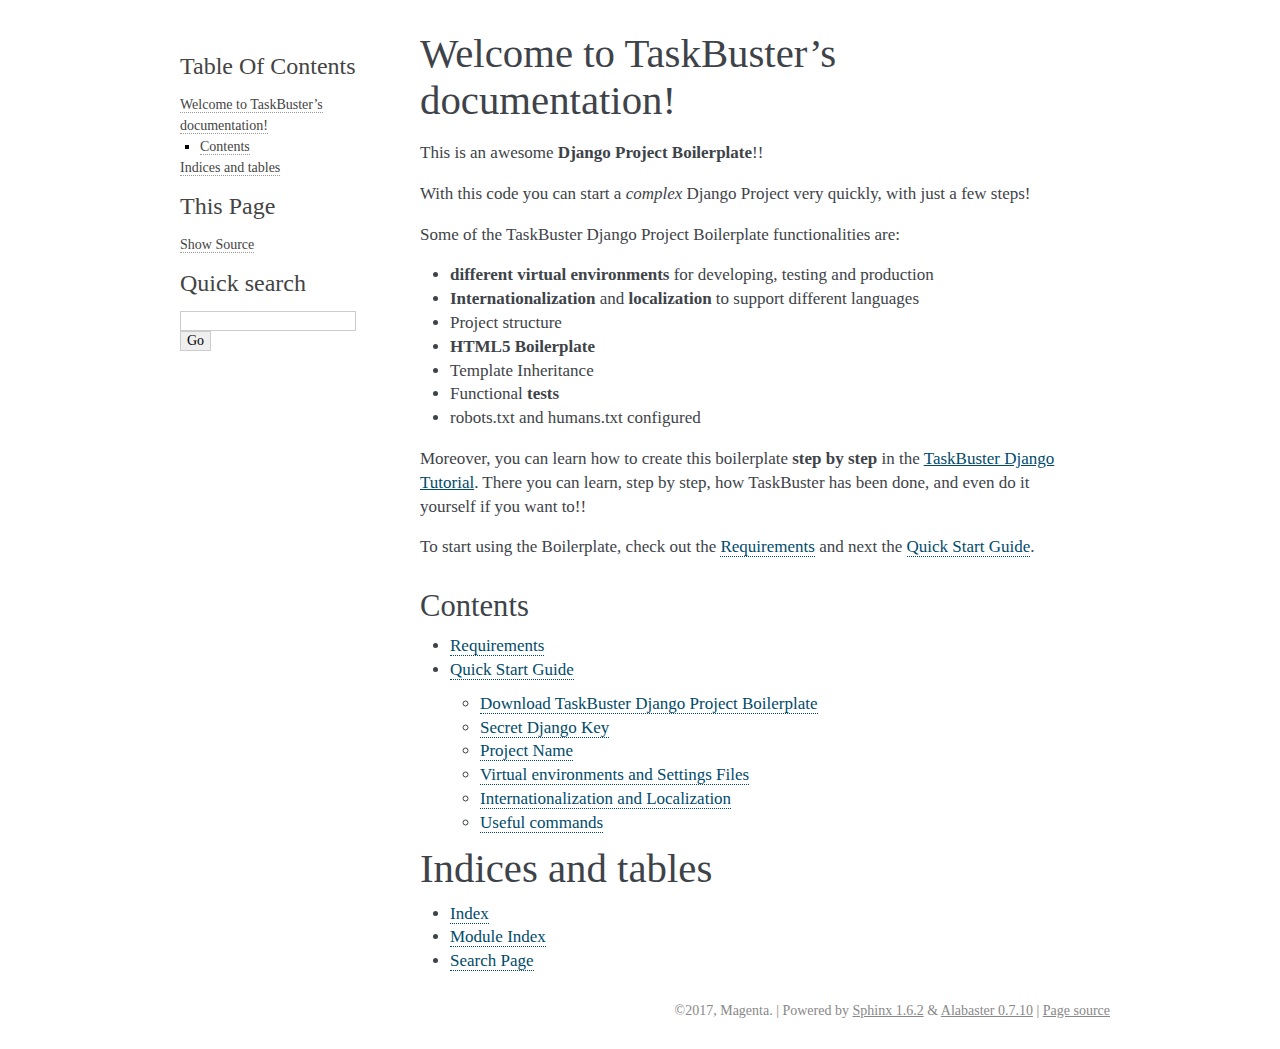
<file: docs/_build/html/index.html>
<!DOCTYPE html PUBLIC "-//W3C//DTD XHTML 1.0 Transitional//EN"
  "http://www.w3.org/TR/xhtml1/DTD/xhtml1-transitional.dtd">

<html xmlns="http://www.w3.org/1999/xhtml">
  <head>
    <meta http-equiv="Content-Type" content="text/html; charset=utf-8" />
    
    <title>Welcome to TaskBuster’s documentation! &#8212; TaskBuster 0.1.0 documentation</title>
    
    <link rel="stylesheet" href="_static/alabaster.css" type="text/css" />
    <link rel="stylesheet" href="_static/pygments.css" type="text/css" />
    
    <script type="text/javascript">
      var DOCUMENTATION_OPTIONS = {
        URL_ROOT:    './',
        VERSION:     '0.1.0',
        COLLAPSE_INDEX: false,
        FILE_SUFFIX: '.html',
        HAS_SOURCE:  true,
        SOURCELINK_SUFFIX: '.txt'
      };
    </script>
    <script type="text/javascript" src="_static/jquery.js"></script>
    <script type="text/javascript" src="_static/underscore.js"></script>
    <script type="text/javascript" src="_static/doctools.js"></script>
    <link rel="index" title="Index" href="genindex.html" />
    <link rel="search" title="Search" href="search.html" />
    <link rel="next" title="Requirements" href="requirements.html" />
   
  <link rel="stylesheet" href="_static/custom.css" type="text/css" />
  
  
  <meta name="viewport" content="width=device-width, initial-scale=0.9, maximum-scale=0.9" />

  </head>
  <body>
  

    <div class="document">
      <div class="documentwrapper">
        <div class="bodywrapper">
          <div class="body" role="main">
            
  <div class="section" id="welcome-to-taskbuster-s-documentation">
<h1>Welcome to TaskBuster’s documentation!<a class="headerlink" href="#welcome-to-taskbuster-s-documentation" title="Permalink to this headline">¶</a></h1>
<p>This is an awesome <strong>Django Project Boilerplate</strong>!!</p>
<p>With this code you can start a <em>complex</em> Django Project
very quickly, with just a few steps!</p>
<p>Some of the TaskBuster Django Project Boilerplate functionalities are:</p>
<ul class="simple">
<li><strong>different virtual environments</strong> for developing, testing and production</li>
<li><strong>Internationalization</strong> and <strong>localization</strong> to support different languages</li>
<li>Project structure</li>
<li><strong>HTML5 Boilerplate</strong></li>
<li>Template Inheritance</li>
<li>Functional <strong>tests</strong></li>
<li>robots.txt and humans.txt configured</li>
</ul>
<p>Moreover, you can learn how to create this boilerplate <strong>step by step</strong>
in the <a href="http://marinamele.com/taskbuster-django-tutorial"
target="_blank">TaskBuster Django Tutorial</a>. There you can learn, step by step, how
TaskBuster has been done, and even do it yourself if you want to!!</p>
<p>To start using the Boilerplate, check out the <a class="reference internal" href="requirements.html"><span class="doc">Requirements</span></a>
and next the <a class="reference internal" href="quick_start.html"><span class="doc">Quick Start Guide</span></a>.</p>
<div class="section" id="contents">
<h2>Contents<a class="headerlink" href="#contents" title="Permalink to this headline">¶</a></h2>
<div class="toctree-wrapper compound">
<ul>
<li class="toctree-l1"><a class="reference internal" href="requirements.html">Requirements</a></li>
<li class="toctree-l1"><a class="reference internal" href="quick_start.html">Quick Start Guide</a><ul>
<li class="toctree-l2"><a class="reference internal" href="quick_start.html#download-taskbuster-django-project-boilerplate">Download TaskBuster Django Project Boilerplate</a></li>
<li class="toctree-l2"><a class="reference internal" href="quick_start.html#secret-django-key">Secret Django Key</a></li>
<li class="toctree-l2"><a class="reference internal" href="quick_start.html#project-name">Project Name</a></li>
<li class="toctree-l2"><a class="reference internal" href="quick_start.html#virtual-environments-and-settings-files">Virtual environments and Settings Files</a></li>
<li class="toctree-l2"><a class="reference internal" href="quick_start.html#internationalization-and-localization">Internationalization and Localization</a></li>
<li class="toctree-l2"><a class="reference internal" href="quick_start.html#useful-commands">Useful commands</a></li>
</ul>
</li>
</ul>
</div>
</div>
</div>
<div class="section" id="indices-and-tables">
<h1>Indices and tables<a class="headerlink" href="#indices-and-tables" title="Permalink to this headline">¶</a></h1>
<ul class="simple">
<li><a class="reference internal" href="genindex.html"><span class="std std-ref">Index</span></a></li>
<li><a class="reference internal" href="py-modindex.html"><span class="std std-ref">Module Index</span></a></li>
<li><a class="reference internal" href="search.html"><span class="std std-ref">Search Page</span></a></li>
</ul>
</div>


          </div>
        </div>
      </div>
      <div class="sphinxsidebar" role="navigation" aria-label="main navigation">
        <div class="sphinxsidebarwrapper">
  <h3><a href="#">Table Of Contents</a></h3>
  <ul>
<li><a class="reference internal" href="#">Welcome to TaskBuster’s documentation!</a><ul>
<li><a class="reference internal" href="#contents">Contents</a></li>
</ul>
</li>
<li><a class="reference internal" href="#indices-and-tables">Indices and tables</a></li>
</ul>
<div class="relations">
<h3>Related Topics</h3>
<ul>
  <li><a href="#">Documentation overview</a><ul>
      <li>Next: <a href="requirements.html" title="next chapter">Requirements</a></li>
  </ul></li>
</ul>
</div>
  <div role="note" aria-label="source link">
    <h3>This Page</h3>
    <ul class="this-page-menu">
      <li><a href="_sources/index.rst.txt"
            rel="nofollow">Show Source</a></li>
    </ul>
   </div>
<div id="searchbox" style="display: none" role="search">
  <h3>Quick search</h3>
    <form class="search" action="search.html" method="get">
      <div><input type="text" name="q" /></div>
      <div><input type="submit" value="Go" /></div>
      <input type="hidden" name="check_keywords" value="yes" />
      <input type="hidden" name="area" value="default" />
    </form>
</div>
<script type="text/javascript">$('#searchbox').show(0);</script>
        </div>
      </div>
      <div class="clearer"></div>
    </div>
    <div class="footer">
      &copy;2017, Magenta.
      
      |
      Powered by <a href="http://sphinx-doc.org/">Sphinx 1.6.2</a>
      &amp; <a href="https://github.com/bitprophet/alabaster">Alabaster 0.7.10</a>
      
      |
      <a href="_sources/index.rst.txt"
          rel="nofollow">Page source</a>
    </div>

    

    
  </body>
</html>
</file>
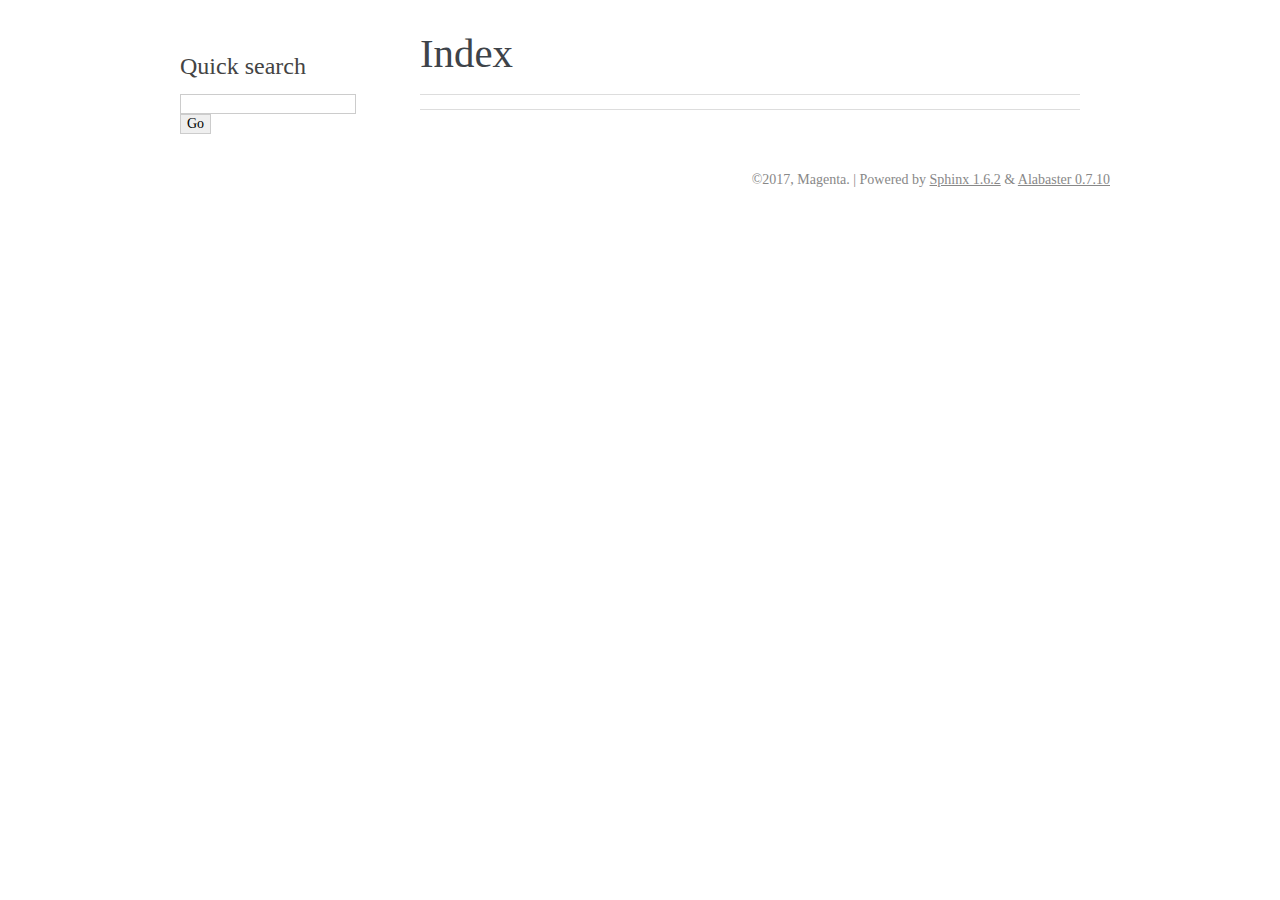
<file: docs/_build/html/genindex.html>
<!DOCTYPE html PUBLIC "-//W3C//DTD XHTML 1.0 Transitional//EN"
  "http://www.w3.org/TR/xhtml1/DTD/xhtml1-transitional.dtd">

<html xmlns="http://www.w3.org/1999/xhtml">
  <head>
    <meta http-equiv="Content-Type" content="text/html; charset=utf-8" />
    
    <title>Index &#8212; TaskBuster 0.1.0 documentation</title>
    
    <link rel="stylesheet" href="_static/alabaster.css" type="text/css" />
    <link rel="stylesheet" href="_static/pygments.css" type="text/css" />
    
    <script type="text/javascript">
      var DOCUMENTATION_OPTIONS = {
        URL_ROOT:    './',
        VERSION:     '0.1.0',
        COLLAPSE_INDEX: false,
        FILE_SUFFIX: '.html',
        HAS_SOURCE:  true,
        SOURCELINK_SUFFIX: '.txt'
      };
    </script>
    <script type="text/javascript" src="_static/jquery.js"></script>
    <script type="text/javascript" src="_static/underscore.js"></script>
    <script type="text/javascript" src="_static/doctools.js"></script>
    <link rel="index" title="Index" href="#" />
    <link rel="search" title="Search" href="search.html" />
   
  <link rel="stylesheet" href="_static/custom.css" type="text/css" />
  
  
  <meta name="viewport" content="width=device-width, initial-scale=0.9, maximum-scale=0.9" />

  </head>
  <body>
  

    <div class="document">
      <div class="documentwrapper">
        <div class="bodywrapper">
          <div class="body" role="main">
            

<h1 id="index">Index</h1>

<div class="genindex-jumpbox">
 
</div>


          </div>
        </div>
      </div>
      <div class="sphinxsidebar" role="navigation" aria-label="main navigation">
        <div class="sphinxsidebarwrapper">

   <div class="relations">
<h3>Related Topics</h3>
<ul>
  <li><a href="index.html">Documentation overview</a><ul>
  </ul></li>
</ul>
</div>

<div id="searchbox" style="display: none" role="search">
  <h3>Quick search</h3>
    <form class="search" action="search.html" method="get">
      <div><input type="text" name="q" /></div>
      <div><input type="submit" value="Go" /></div>
      <input type="hidden" name="check_keywords" value="yes" />
      <input type="hidden" name="area" value="default" />
    </form>
</div>
<script type="text/javascript">$('#searchbox').show(0);</script>
        </div>
      </div>
      <div class="clearer"></div>
    </div>
    <div class="footer">
      &copy;2017, Magenta.
      
      |
      Powered by <a href="http://sphinx-doc.org/">Sphinx 1.6.2</a>
      &amp; <a href="https://github.com/bitprophet/alabaster">Alabaster 0.7.10</a>
      
    </div>

    

    
  </body>
</html>
</file>
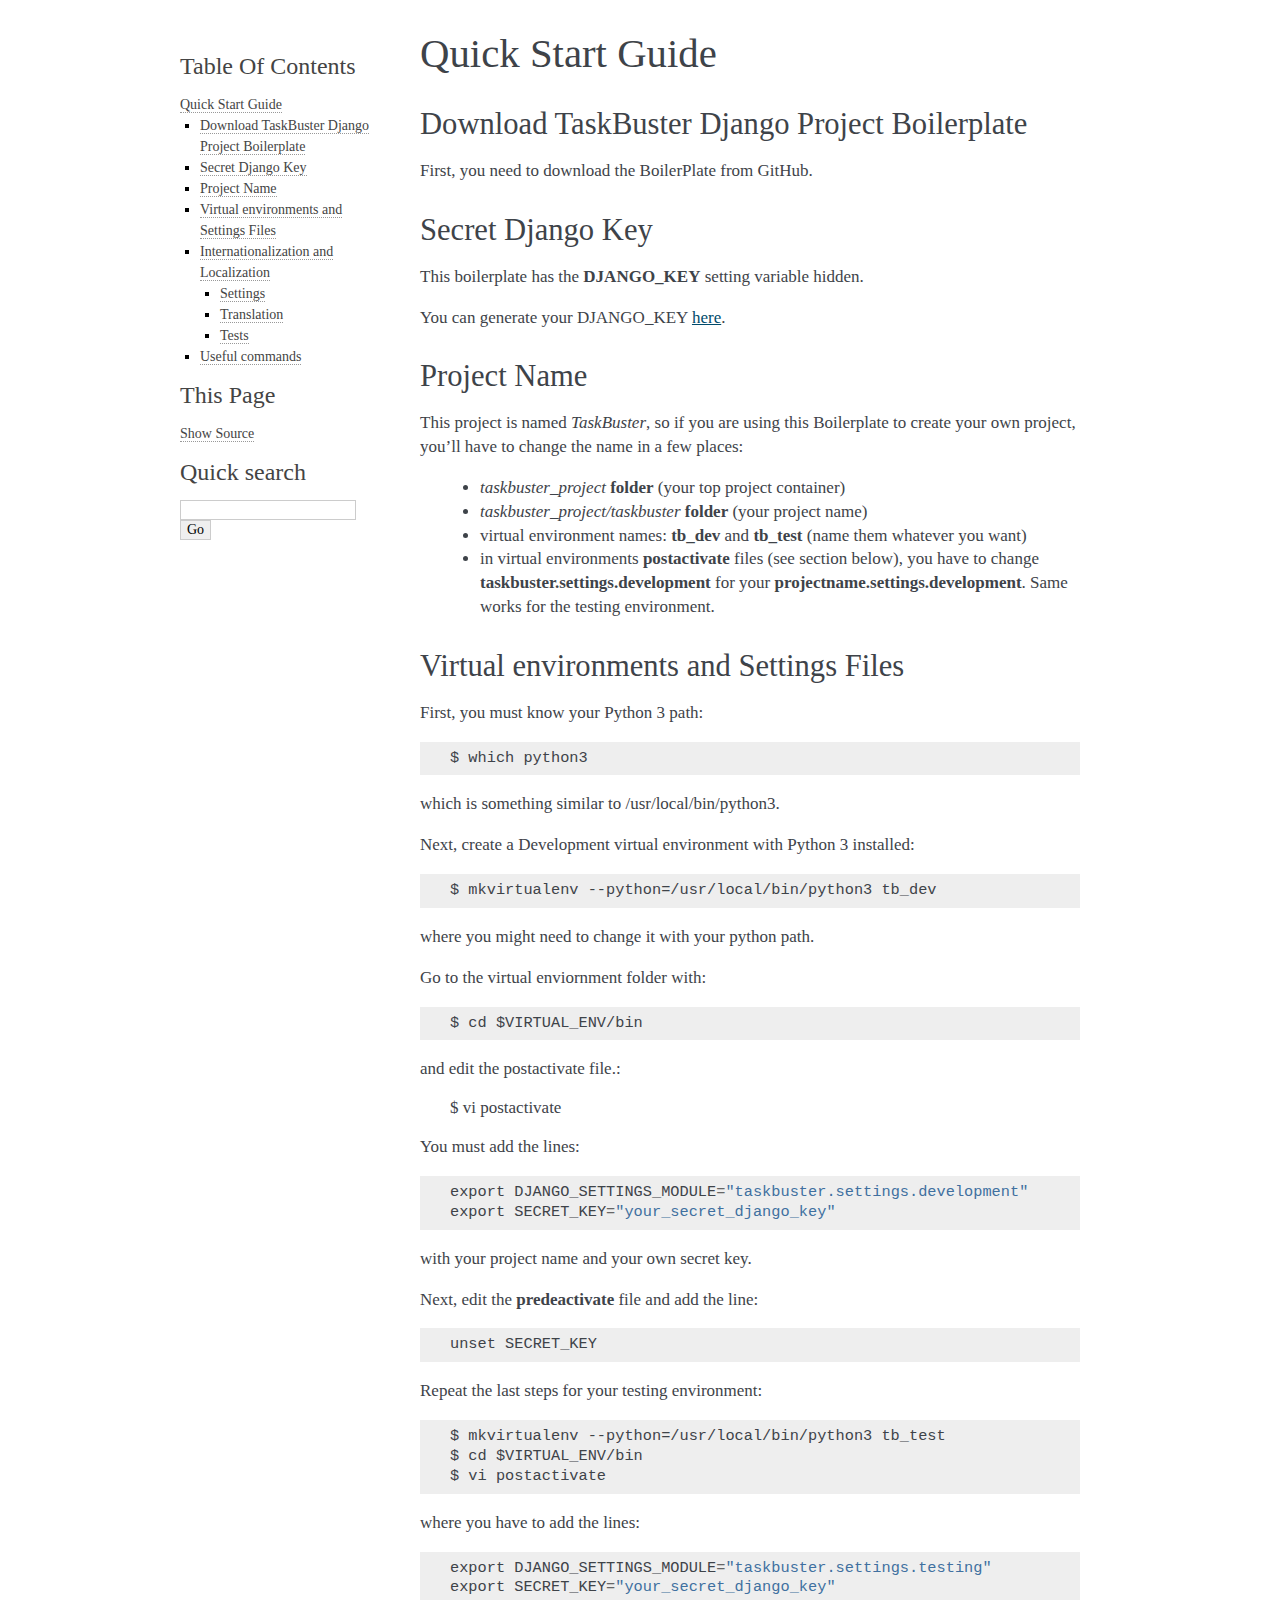
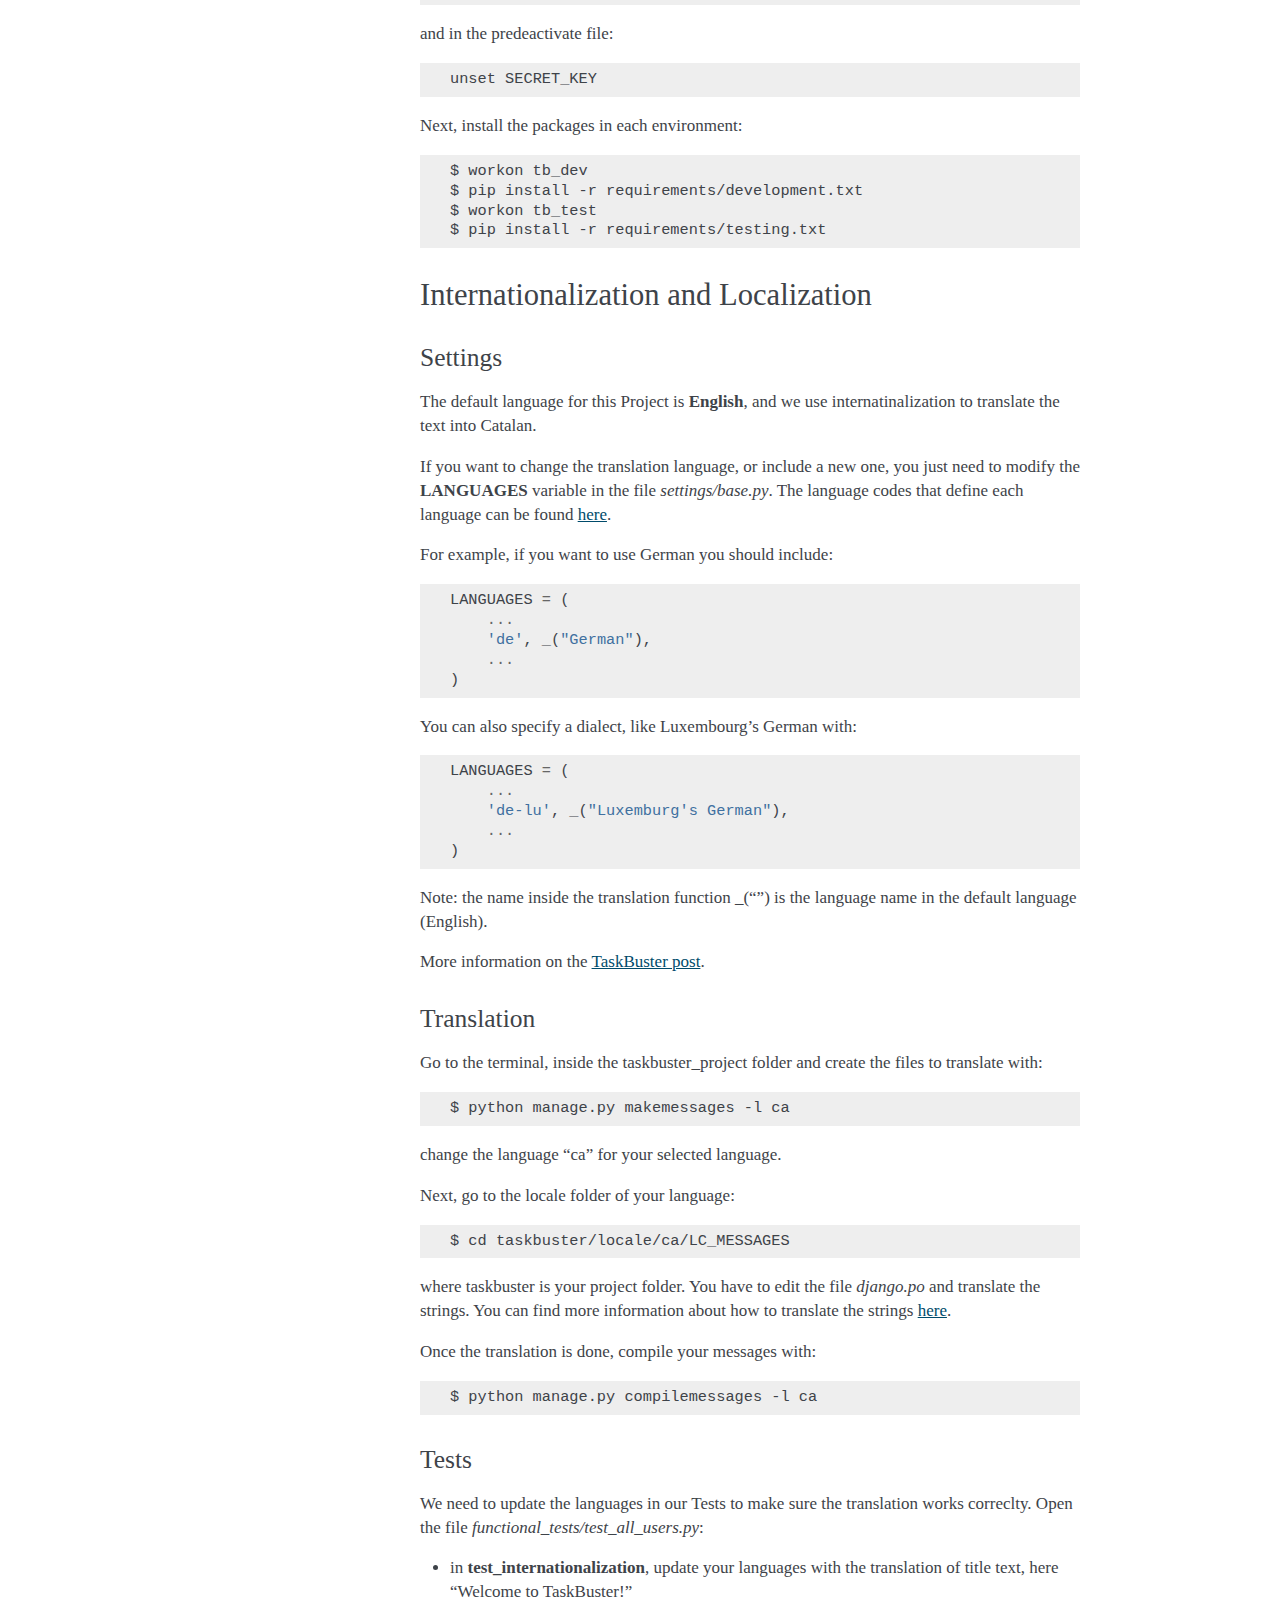
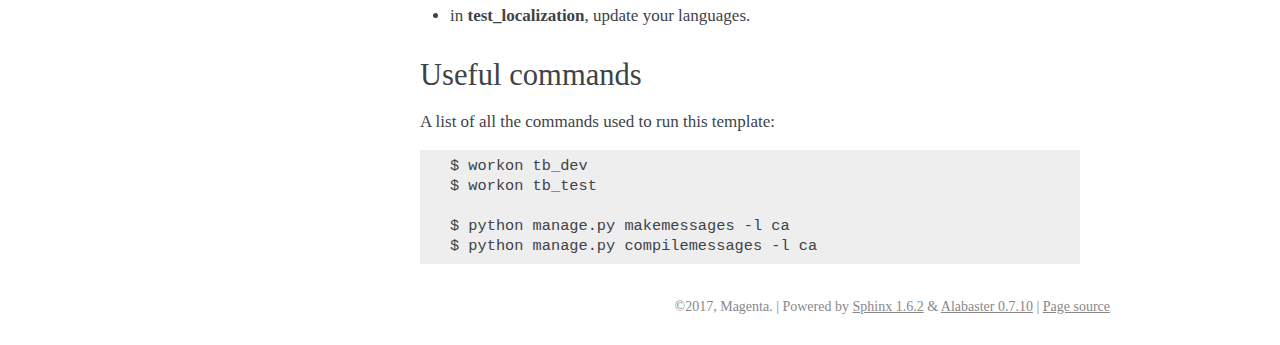
<file: docs/_build/html/quick_start.html>
<!DOCTYPE html PUBLIC "-//W3C//DTD XHTML 1.0 Transitional//EN"
  "http://www.w3.org/TR/xhtml1/DTD/xhtml1-transitional.dtd">

<html xmlns="http://www.w3.org/1999/xhtml">
  <head>
    <meta http-equiv="Content-Type" content="text/html; charset=utf-8" />
    
    <title>Quick Start Guide &#8212; TaskBuster 0.1.0 documentation</title>
    
    <link rel="stylesheet" href="_static/alabaster.css" type="text/css" />
    <link rel="stylesheet" href="_static/pygments.css" type="text/css" />
    
    <script type="text/javascript">
      var DOCUMENTATION_OPTIONS = {
        URL_ROOT:    './',
        VERSION:     '0.1.0',
        COLLAPSE_INDEX: false,
        FILE_SUFFIX: '.html',
        HAS_SOURCE:  true,
        SOURCELINK_SUFFIX: '.txt'
      };
    </script>
    <script type="text/javascript" src="_static/jquery.js"></script>
    <script type="text/javascript" src="_static/underscore.js"></script>
    <script type="text/javascript" src="_static/doctools.js"></script>
    <link rel="index" title="Index" href="genindex.html" />
    <link rel="search" title="Search" href="search.html" />
    <link rel="prev" title="Requirements" href="requirements.html" />
   
  <link rel="stylesheet" href="_static/custom.css" type="text/css" />
  
  
  <meta name="viewport" content="width=device-width, initial-scale=0.9, maximum-scale=0.9" />

  </head>
  <body>
  

    <div class="document">
      <div class="documentwrapper">
        <div class="bodywrapper">
          <div class="body" role="main">
            
  <div class="section" id="quick-start-guide">
<h1>Quick Start Guide<a class="headerlink" href="#quick-start-guide" title="Permalink to this headline">¶</a></h1>
<div class="section" id="download-taskbuster-django-project-boilerplate">
<h2>Download TaskBuster Django Project Boilerplate<a class="headerlink" href="#download-taskbuster-django-project-boilerplate" title="Permalink to this headline">¶</a></h2>
<p>First, you need to download the BoilerPlate from GitHub.</p>
</div>
<div class="section" id="secret-django-key">
<h2>Secret Django Key<a class="headerlink" href="#secret-django-key" title="Permalink to this headline">¶</a></h2>
<p>This boilerplate has the <strong>DJANGO_KEY</strong> setting variable hidden.</p>
<p>You can generate your DJANGO_KEY <a href="http://www.miniwebtool.com/django-secret-key-generator"
target="_blank">here</a>.</p>
</div>
<div class="section" id="project-name">
<h2>Project Name<a class="headerlink" href="#project-name" title="Permalink to this headline">¶</a></h2>
<p>This project is named <em>TaskBuster</em>, so if you are using this
Boilerplate to create your own project, you’ll have to change
the name in a few places:</p>
<blockquote>
<div><ul class="simple">
<li><em>taskbuster_project</em> <strong>folder</strong> (your top project container)</li>
<li><em>taskbuster_project/taskbuster</em> <strong>folder</strong> (your project name)</li>
<li>virtual environment names: <strong>tb_dev</strong> and <strong>tb_test</strong> (name them whatever you want)</li>
<li>in virtual environments <strong>postactivate</strong> files (see section below), you have to change <strong>taskbuster.settings.development</strong> for your <strong>projectname.settings.development</strong>. Same works for the testing environment.</li>
</ul>
</div></blockquote>
</div>
<div class="section" id="virtual-environments-and-settings-files">
<h2>Virtual environments and Settings Files<a class="headerlink" href="#virtual-environments-and-settings-files" title="Permalink to this headline">¶</a></h2>
<p>First, you must know your Python 3 path:</p>
<div class="highlight-default"><div class="highlight"><pre><span></span>$ which python3
</pre></div>
</div>
<p>which is something similar to /usr/local/bin/python3.</p>
<p>Next, create a Development virtual environment with Python 3 installed:</p>
<div class="highlight-default"><div class="highlight"><pre><span></span>$ mkvirtualenv --python=/usr/local/bin/python3 tb_dev
</pre></div>
</div>
<p>where you might need to change it with your python path.</p>
<p>Go to the virtual enviornment folder with:</p>
<div class="highlight-default"><div class="highlight"><pre><span></span>$ cd $VIRTUAL_ENV/bin
</pre></div>
</div>
<p>and edit the postactivate file.:</p>
<blockquote>
<div>$ vi postactivate</div></blockquote>
<p>You must add the lines:</p>
<div class="highlight-default"><div class="highlight"><pre><span></span><span class="n">export</span> <span class="n">DJANGO_SETTINGS_MODULE</span><span class="o">=</span><span class="s2">&quot;taskbuster.settings.development&quot;</span>
<span class="n">export</span> <span class="n">SECRET_KEY</span><span class="o">=</span><span class="s2">&quot;your_secret_django_key&quot;</span>
</pre></div>
</div>
<p>with your project name and your own secret key.</p>
<p>Next, edit the <strong>predeactivate</strong> file and add the line:</p>
<div class="highlight-default"><div class="highlight"><pre><span></span><span class="n">unset</span> <span class="n">SECRET_KEY</span>
</pre></div>
</div>
<p>Repeat the last steps for your testing environment:</p>
<div class="highlight-default"><div class="highlight"><pre><span></span>$ mkvirtualenv --python=/usr/local/bin/python3 tb_test
$ cd $VIRTUAL_ENV/bin
$ vi postactivate
</pre></div>
</div>
<p>where you have to add the lines:</p>
<div class="highlight-default"><div class="highlight"><pre><span></span><span class="n">export</span> <span class="n">DJANGO_SETTINGS_MODULE</span><span class="o">=</span><span class="s2">&quot;taskbuster.settings.testing&quot;</span>
<span class="n">export</span> <span class="n">SECRET_KEY</span><span class="o">=</span><span class="s2">&quot;your_secret_django_key&quot;</span>
</pre></div>
</div>
<p>and in the predeactivate file:</p>
<div class="highlight-default"><div class="highlight"><pre><span></span><span class="n">unset</span> <span class="n">SECRET_KEY</span>
</pre></div>
</div>
<p>Next, install the packages in each environment:</p>
<div class="highlight-default"><div class="highlight"><pre><span></span>$ workon tb_dev
$ pip install -r requirements/development.txt
$ workon tb_test
$ pip install -r requirements/testing.txt
</pre></div>
</div>
</div>
<div class="section" id="internationalization-and-localization">
<h2>Internationalization and Localization<a class="headerlink" href="#internationalization-and-localization" title="Permalink to this headline">¶</a></h2>
<div class="section" id="settings">
<h3>Settings<a class="headerlink" href="#settings" title="Permalink to this headline">¶</a></h3>
<p>The default language for this Project is <strong>English</strong>, and we use internatinalization to translate the text into Catalan.</p>
<p>If you want to change the translation language, or include a new one, you just need to modify the <strong>LANGUAGES</strong> variable in the file <em>settings/base.py</em>. The language codes that define each language can be found <a href="http://msdn.microsoft.com/en-us/library/ms533052(v=vs.85).aspx" target="_blank">here</a>.</p>
<p>For example, if you want to use German you should include:</p>
<div class="highlight-default"><div class="highlight"><pre><span></span><span class="n">LANGUAGES</span> <span class="o">=</span> <span class="p">(</span>
    <span class="o">...</span>
    <span class="s1">&#39;de&#39;</span><span class="p">,</span> <span class="n">_</span><span class="p">(</span><span class="s2">&quot;German&quot;</span><span class="p">),</span>
    <span class="o">...</span>
<span class="p">)</span>
</pre></div>
</div>
<p>You can also specify a dialect, like Luxembourg’s German with:</p>
<div class="highlight-default"><div class="highlight"><pre><span></span><span class="n">LANGUAGES</span> <span class="o">=</span> <span class="p">(</span>
    <span class="o">...</span>
    <span class="s1">&#39;de-lu&#39;</span><span class="p">,</span> <span class="n">_</span><span class="p">(</span><span class="s2">&quot;Luxemburg&#39;s German&quot;</span><span class="p">),</span>
    <span class="o">...</span>
<span class="p">)</span>
</pre></div>
</div>
<p>Note: the name inside the translation function _(“”) is the language name in the default language (English).</p>
<p>More information on the <a href="http://marinamele.com/taskbuster-django-tutorial/internationalization-localization-languages-time-zones" target="_blank">TaskBuster post</a>.</p>
</div>
<div class="section" id="translation">
<h3>Translation<a class="headerlink" href="#translation" title="Permalink to this headline">¶</a></h3>
<p>Go to the terminal, inside the taskbuster_project folder and create the files to translate with:</p>
<div class="highlight-default"><div class="highlight"><pre><span></span>$ python manage.py makemessages -l ca
</pre></div>
</div>
<p>change the language “ca” for your selected language.</p>
<p>Next, go to the locale folder of your language:</p>
<div class="highlight-default"><div class="highlight"><pre><span></span>$ cd taskbuster/locale/ca/LC_MESSAGES
</pre></div>
</div>
<p>where taskbuster is your project folder. You have to edit the file <em>django.po</em> and translate the strings. You can find more information about how to translate the strings <a href="http://marinamele.com/taskbuster-django-tutorial/internationalization-localization-languages-time-zones#inter-translation" target="_blank">here</a>.</p>
<p>Once the translation is done, compile your messages with:</p>
<div class="highlight-default"><div class="highlight"><pre><span></span>$ python manage.py compilemessages -l ca
</pre></div>
</div>
</div>
<div class="section" id="tests">
<h3>Tests<a class="headerlink" href="#tests" title="Permalink to this headline">¶</a></h3>
<p>We need to update the languages in our Tests to make sure the translation works correclty. Open the file <em>functional_tests/test_all_users.py</em>:</p>
<ul class="simple">
<li>in <strong>test_internationalization</strong>, update your languages with the translation of title text, here “Welcome to TaskBuster!”</li>
<li>in <strong>test_localization</strong>, update your languages.</li>
</ul>
</div>
</div>
<div class="section" id="useful-commands">
<h2>Useful commands<a class="headerlink" href="#useful-commands" title="Permalink to this headline">¶</a></h2>
<p>A list of all the commands used to run this template:</p>
<div class="highlight-default"><div class="highlight"><pre><span></span>$ workon tb_dev
$ workon tb_test

$ python manage.py makemessages -l ca
$ python manage.py compilemessages -l ca
</pre></div>
</div>
</div>
</div>


          </div>
        </div>
      </div>
      <div class="sphinxsidebar" role="navigation" aria-label="main navigation">
        <div class="sphinxsidebarwrapper">
  <h3><a href="index.html">Table Of Contents</a></h3>
  <ul>
<li><a class="reference internal" href="#">Quick Start Guide</a><ul>
<li><a class="reference internal" href="#download-taskbuster-django-project-boilerplate">Download TaskBuster Django Project Boilerplate</a></li>
<li><a class="reference internal" href="#secret-django-key">Secret Django Key</a></li>
<li><a class="reference internal" href="#project-name">Project Name</a></li>
<li><a class="reference internal" href="#virtual-environments-and-settings-files">Virtual environments and Settings Files</a></li>
<li><a class="reference internal" href="#internationalization-and-localization">Internationalization and Localization</a><ul>
<li><a class="reference internal" href="#settings">Settings</a></li>
<li><a class="reference internal" href="#translation">Translation</a></li>
<li><a class="reference internal" href="#tests">Tests</a></li>
</ul>
</li>
<li><a class="reference internal" href="#useful-commands">Useful commands</a></li>
</ul>
</li>
</ul>
<div class="relations">
<h3>Related Topics</h3>
<ul>
  <li><a href="index.html">Documentation overview</a><ul>
      <li>Previous: <a href="requirements.html" title="previous chapter">Requirements</a></li>
  </ul></li>
</ul>
</div>
  <div role="note" aria-label="source link">
    <h3>This Page</h3>
    <ul class="this-page-menu">
      <li><a href="_sources/quick_start.rst.txt"
            rel="nofollow">Show Source</a></li>
    </ul>
   </div>
<div id="searchbox" style="display: none" role="search">
  <h3>Quick search</h3>
    <form class="search" action="search.html" method="get">
      <div><input type="text" name="q" /></div>
      <div><input type="submit" value="Go" /></div>
      <input type="hidden" name="check_keywords" value="yes" />
      <input type="hidden" name="area" value="default" />
    </form>
</div>
<script type="text/javascript">$('#searchbox').show(0);</script>
        </div>
      </div>
      <div class="clearer"></div>
    </div>
    <div class="footer">
      &copy;2017, Magenta.
      
      |
      Powered by <a href="http://sphinx-doc.org/">Sphinx 1.6.2</a>
      &amp; <a href="https://github.com/bitprophet/alabaster">Alabaster 0.7.10</a>
      
      |
      <a href="_sources/quick_start.rst.txt"
          rel="nofollow">Page source</a>
    </div>

    

    
  </body>
</html>
</file>
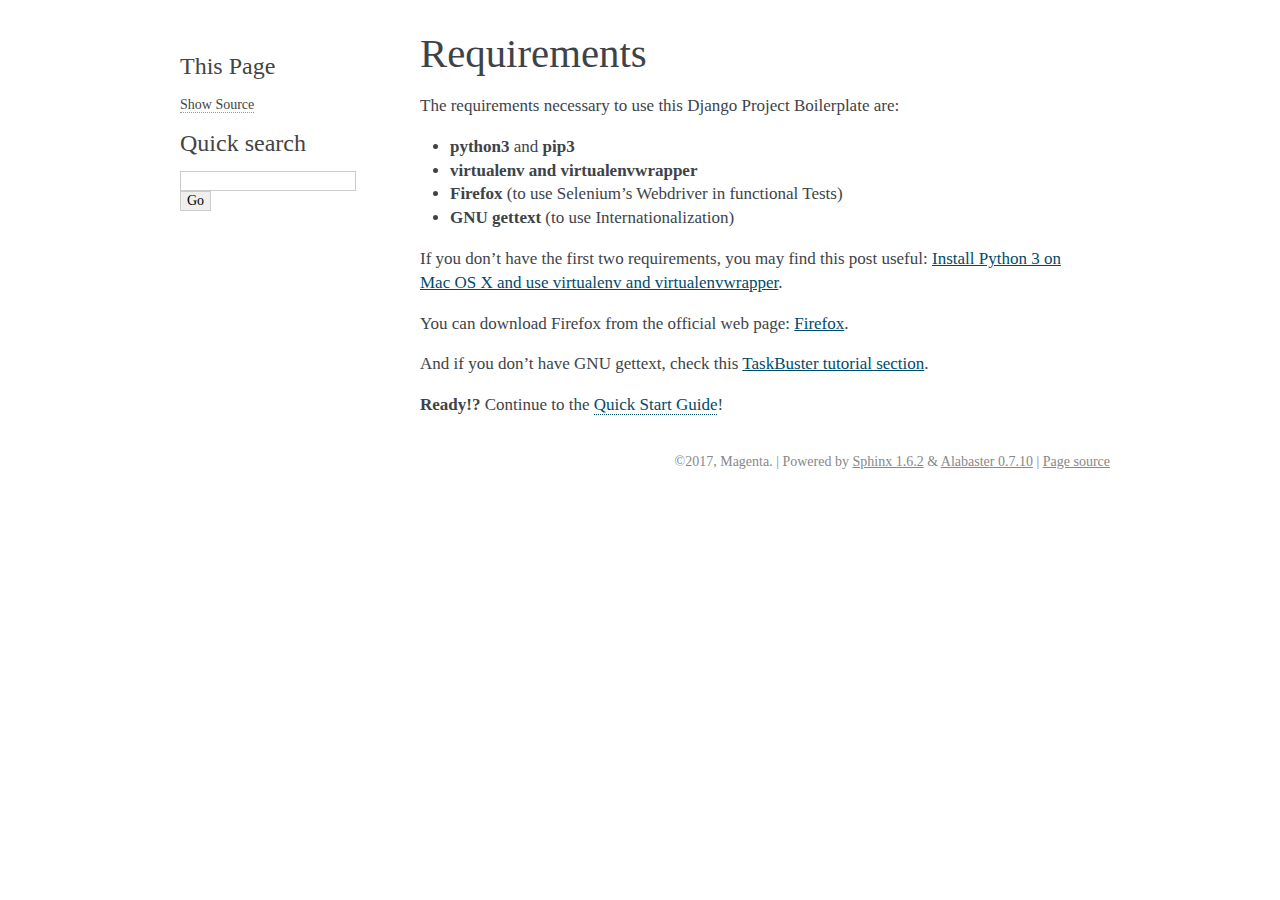
<file: docs/_build/html/requirements.html>
<!DOCTYPE html PUBLIC "-//W3C//DTD XHTML 1.0 Transitional//EN"
  "http://www.w3.org/TR/xhtml1/DTD/xhtml1-transitional.dtd">

<html xmlns="http://www.w3.org/1999/xhtml">
  <head>
    <meta http-equiv="Content-Type" content="text/html; charset=utf-8" />
    
    <title>Requirements &#8212; TaskBuster 0.1.0 documentation</title>
    
    <link rel="stylesheet" href="_static/alabaster.css" type="text/css" />
    <link rel="stylesheet" href="_static/pygments.css" type="text/css" />
    
    <script type="text/javascript">
      var DOCUMENTATION_OPTIONS = {
        URL_ROOT:    './',
        VERSION:     '0.1.0',
        COLLAPSE_INDEX: false,
        FILE_SUFFIX: '.html',
        HAS_SOURCE:  true,
        SOURCELINK_SUFFIX: '.txt'
      };
    </script>
    <script type="text/javascript" src="_static/jquery.js"></script>
    <script type="text/javascript" src="_static/underscore.js"></script>
    <script type="text/javascript" src="_static/doctools.js"></script>
    <link rel="index" title="Index" href="genindex.html" />
    <link rel="search" title="Search" href="search.html" />
    <link rel="next" title="Quick Start Guide" href="quick_start.html" />
    <link rel="prev" title="Welcome to TaskBuster’s documentation!" href="index.html" />
   
  <link rel="stylesheet" href="_static/custom.css" type="text/css" />
  
  
  <meta name="viewport" content="width=device-width, initial-scale=0.9, maximum-scale=0.9" />

  </head>
  <body>
  

    <div class="document">
      <div class="documentwrapper">
        <div class="bodywrapper">
          <div class="body" role="main">
            
  <div class="section" id="requirements">
<h1>Requirements<a class="headerlink" href="#requirements" title="Permalink to this headline">¶</a></h1>
<p>The requirements necessary to use this Django Project Boilerplate are:</p>
<ul class="simple">
<li><strong>python3</strong> and <strong>pip3</strong></li>
<li><strong>virtualenv and virtualenvwrapper</strong></li>
<li><strong>Firefox</strong> (to use Selenium’s Webdriver in functional Tests)</li>
<li><strong>GNU gettext</strong> (to use Internationalization)</li>
</ul>
<p>If you don’t have the first two requirements, you may find this
post useful: <a href="http://www.marinamele.com/2014/07/install-python3-on-mac-os-x-and-use-virtualenv-and-virtualenvwrapper.html" target="_blank">Install Python 3 on Mac OS X and use virtualenv and virtualenvwrapper</a>.</p>
<p>You can download Firefox from the official web page: <a href="https://www.mozilla.org" target="_blank">Firefox</a>.</p>
<p>And if you don’t have GNU gettext, check this <a href="http://marinamele.com/taskbuster-django-tutorial/internationalization-localization-languages-time-zones" target="_blank">TaskBuster tutorial section</a>.</p>
<p><strong>Ready!?</strong> Continue to the <a class="reference internal" href="quick_start.html"><span class="doc">Quick Start Guide</span></a>!</p>
</div>


          </div>
        </div>
      </div>
      <div class="sphinxsidebar" role="navigation" aria-label="main navigation">
        <div class="sphinxsidebarwrapper"><div class="relations">
<h3>Related Topics</h3>
<ul>
  <li><a href="index.html">Documentation overview</a><ul>
      <li>Previous: <a href="index.html" title="previous chapter">Welcome to TaskBuster’s documentation!</a></li>
      <li>Next: <a href="quick_start.html" title="next chapter">Quick Start Guide</a></li>
  </ul></li>
</ul>
</div>
  <div role="note" aria-label="source link">
    <h3>This Page</h3>
    <ul class="this-page-menu">
      <li><a href="_sources/requirements.rst.txt"
            rel="nofollow">Show Source</a></li>
    </ul>
   </div>
<div id="searchbox" style="display: none" role="search">
  <h3>Quick search</h3>
    <form class="search" action="search.html" method="get">
      <div><input type="text" name="q" /></div>
      <div><input type="submit" value="Go" /></div>
      <input type="hidden" name="check_keywords" value="yes" />
      <input type="hidden" name="area" value="default" />
    </form>
</div>
<script type="text/javascript">$('#searchbox').show(0);</script>
        </div>
      </div>
      <div class="clearer"></div>
    </div>
    <div class="footer">
      &copy;2017, Magenta.
      
      |
      Powered by <a href="http://sphinx-doc.org/">Sphinx 1.6.2</a>
      &amp; <a href="https://github.com/bitprophet/alabaster">Alabaster 0.7.10</a>
      
      |
      <a href="_sources/requirements.rst.txt"
          rel="nofollow">Page source</a>
    </div>

    

    
  </body>
</html>
</file>
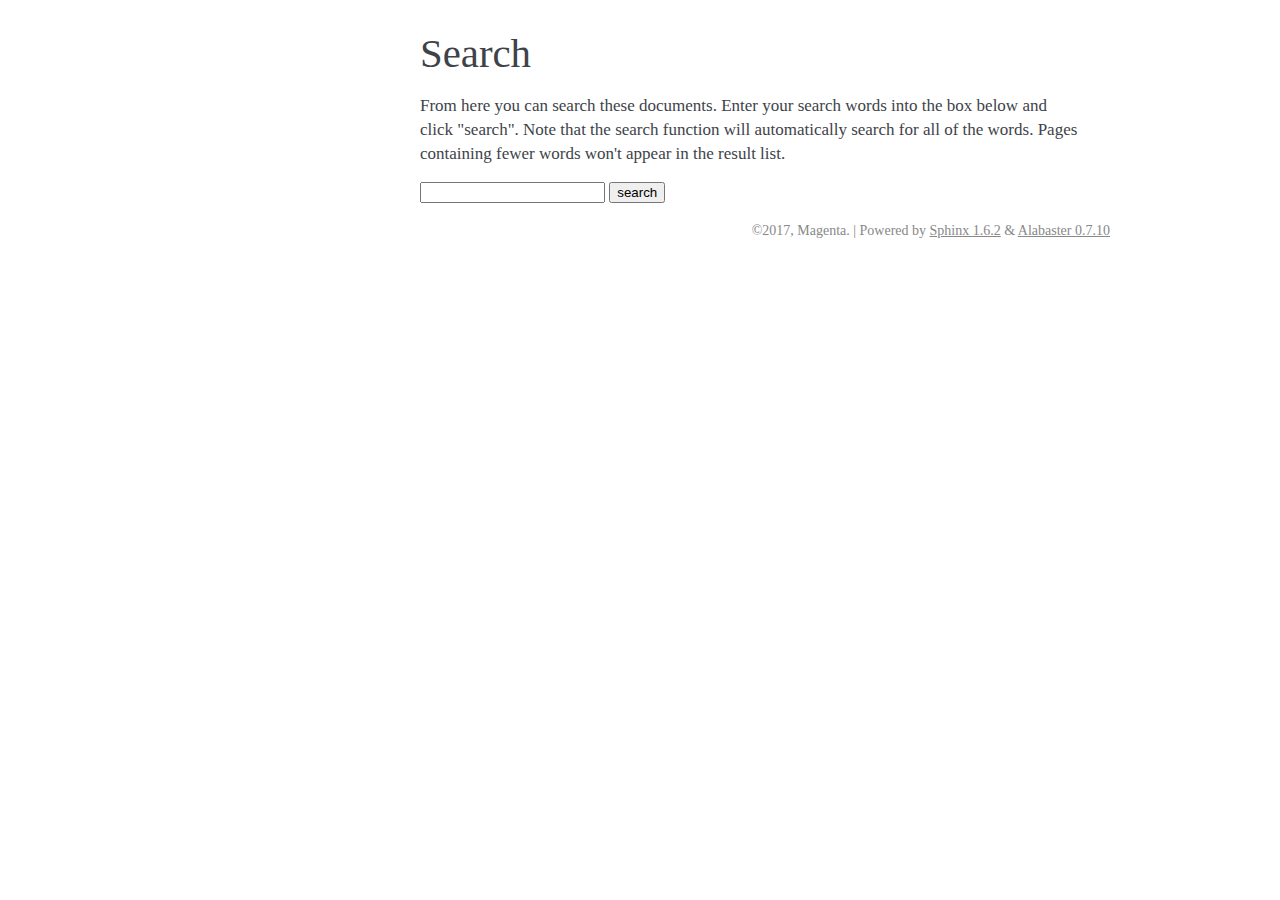
<file: docs/_build/html/search.html>
<!DOCTYPE html PUBLIC "-//W3C//DTD XHTML 1.0 Transitional//EN"
  "http://www.w3.org/TR/xhtml1/DTD/xhtml1-transitional.dtd">

<html xmlns="http://www.w3.org/1999/xhtml">
  <head>
    <meta http-equiv="Content-Type" content="text/html; charset=utf-8" />
    
    <title>Search &#8212; TaskBuster 0.1.0 documentation</title>
    
    <link rel="stylesheet" href="_static/alabaster.css" type="text/css" />
    <link rel="stylesheet" href="_static/pygments.css" type="text/css" />
    
    <script type="text/javascript">
      var DOCUMENTATION_OPTIONS = {
        URL_ROOT:    './',
        VERSION:     '0.1.0',
        COLLAPSE_INDEX: false,
        FILE_SUFFIX: '.html',
        HAS_SOURCE:  true,
        SOURCELINK_SUFFIX: '.txt'
      };
    </script>
    <script type="text/javascript" src="_static/jquery.js"></script>
    <script type="text/javascript" src="_static/underscore.js"></script>
    <script type="text/javascript" src="_static/doctools.js"></script>
    <script type="text/javascript" src="_static/searchtools.js"></script>
    <link rel="index" title="Index" href="genindex.html" />
    <link rel="search" title="Search" href="#" />
  <script type="text/javascript">
    jQuery(function() { Search.loadIndex("searchindex.js"); });
  </script>
  
  <script type="text/javascript" id="searchindexloader"></script>
  
   
  <link rel="stylesheet" href="_static/custom.css" type="text/css" />
  
  
  <meta name="viewport" content="width=device-width, initial-scale=0.9, maximum-scale=0.9" />


  </head>
  <body>
  

    <div class="document">
      <div class="documentwrapper">
        <div class="bodywrapper">
          <div class="body" role="main">
            
  <h1 id="search-documentation">Search</h1>
  <div id="fallback" class="admonition warning">
  <script type="text/javascript">$('#fallback').hide();</script>
  <p>
    Please activate JavaScript to enable the search
    functionality.
  </p>
  </div>
  <p>
    From here you can search these documents. Enter your search
    words into the box below and click "search". Note that the search
    function will automatically search for all of the words. Pages
    containing fewer words won't appear in the result list.
  </p>
  <form action="" method="get">
    <input type="text" name="q" value="" />
    <input type="submit" value="search" />
    <span id="search-progress" style="padding-left: 10px"></span>
  </form>
  
  <div id="search-results">
  
  </div>

          </div>
        </div>
      </div>
      <div class="sphinxsidebar" role="navigation" aria-label="main navigation">
        <div class="sphinxsidebarwrapper"><div class="relations">
<h3>Related Topics</h3>
<ul>
  <li><a href="index.html">Documentation overview</a><ul>
  </ul></li>
</ul>
</div>
        </div>
      </div>
      <div class="clearer"></div>
    </div>
    <div class="footer">
      &copy;2017, Magenta.
      
      |
      Powered by <a href="http://sphinx-doc.org/">Sphinx 1.6.2</a>
      &amp; <a href="https://github.com/bitprophet/alabaster">Alabaster 0.7.10</a>
      
    </div>

    

    
  </body>
</html>
</file>
<file: docs/_build/html/_static/alabaster.css>
@import url("basic.css");

/* -- page layout ----------------------------------------------------------- */

body {
    font-family: 'goudy old style', 'minion pro', 'bell mt', Georgia, 'Hiragino Mincho Pro', serif;
    font-size: 17px;
    background-color: #fff;
    color: #000;
    margin: 0;
    padding: 0;
}


div.document {
    width: 940px;
    margin: 30px auto 0 auto;
}

div.documentwrapper {
    float: left;
    width: 100%;
}

div.bodywrapper {
    margin: 0 0 0 220px;
}

div.sphinxsidebar {
    width: 220px;
    font-size: 14px;
    line-height: 1.5;
}

hr {
    border: 1px solid #B1B4B6;
}

div.body {
    background-color: #fff;
    color: #3E4349;
    padding: 0 30px 0 30px;
}

div.body > .section {
    text-align: left;
}

div.footer {
    width: 940px;
    margin: 20px auto 30px auto;
    font-size: 14px;
    color: #888;
    text-align: right;
}

div.footer a {
    color: #888;
}

p.caption {
    font-family: inherit;
    font-size: inherit;
}


div.relations {
    display: none;
}


div.sphinxsidebar a {
    color: #444;
    text-decoration: none;
    border-bottom: 1px dotted #999;
}

div.sphinxsidebar a:hover {
    border-bottom: 1px solid #999;
}

div.sphinxsidebarwrapper {
    padding: 18px 10px;
}

div.sphinxsidebarwrapper p.logo {
    padding: 0;
    margin: -10px 0 0 0px;
    text-align: center;
}

div.sphinxsidebarwrapper h1.logo {
    margin-top: -10px;
    text-align: center;
    margin-bottom: 5px;
    text-align: left;
}

div.sphinxsidebarwrapper h1.logo-name {
    margin-top: 0px;
}

div.sphinxsidebarwrapper p.blurb {
    margin-top: 0;
    font-style: normal;
}

div.sphinxsidebar h3,
div.sphinxsidebar h4 {
    font-family: 'Garamond', 'Georgia', serif;
    color: #444;
    font-size: 24px;
    font-weight: normal;
    margin: 0 0 5px 0;
    padding: 0;
}

div.sphinxsidebar h4 {
    font-size: 20px;
}

div.sphinxsidebar h3 a {
    color: #444;
}

div.sphinxsidebar p.logo a,
div.sphinxsidebar h3 a,
div.sphinxsidebar p.logo a:hover,
div.sphinxsidebar h3 a:hover {
    border: none;
}

div.sphinxsidebar p {
    color: #555;
    margin: 10px 0;
}

div.sphinxsidebar ul {
    margin: 10px 0;
    padding: 0;
    color: #000;
}

div.sphinxsidebar ul li.toctree-l1 > a {
    font-size: 120%;
}

div.sphinxsidebar ul li.toctree-l2 > a {
    font-size: 110%;
}

div.sphinxsidebar input {
    border: 1px solid #CCC;
    font-family: 'goudy old style', 'minion pro', 'bell mt', Georgia, 'Hiragino Mincho Pro', serif;
    font-size: 1em;
}

div.sphinxsidebar hr {
    border: none;
    height: 1px;
    color: #AAA;
    background: #AAA;

    text-align: left;
    margin-left: 0;
    width: 50%;
}

/* -- body styles ----------------------------------------------------------- */

a {
    color: #004B6B;
    text-decoration: underline;
}

a:hover {
    color: #6D4100;
    text-decoration: underline;
}

div.body h1,
div.body h2,
div.body h3,
div.body h4,
div.body h5,
div.body h6 {
    font-family: 'Garamond', 'Georgia', serif;
    font-weight: normal;
    margin: 30px 0px 10px 0px;
    padding: 0;
}

div.body h1 { margin-top: 0; padding-top: 0; font-size: 240%; }
div.body h2 { font-size: 180%; }
div.body h3 { font-size: 150%; }
div.body h4 { font-size: 130%; }
div.body h5 { font-size: 100%; }
div.body h6 { font-size: 100%; }

a.headerlink {
    color: #DDD;
    padding: 0 4px;
    text-decoration: none;
}

a.headerlink:hover {
    color: #444;
    background: #EAEAEA;
}

div.body p, div.body dd, div.body li {
    line-height: 1.4em;
}

div.admonition {
    margin: 20px 0px;
    padding: 10px 30px;
    background-color: #EEE;
    border: 1px solid #CCC;
}

div.admonition tt.xref, div.admonition code.xref, div.admonition a tt {
    background-color: #FBFBFB;
    border-bottom: 1px solid #fafafa;
}

div.admonition p.admonition-title {
    font-family: 'Garamond', 'Georgia', serif;
    font-weight: normal;
    font-size: 24px;
    margin: 0 0 10px 0;
    padding: 0;
    line-height: 1;
}

div.admonition p.last {
    margin-bottom: 0;
}

div.highlight {
    background-color: #fff;
}

dt:target, .highlight {
    background: #FAF3E8;
}

div.warning {
    background-color: #FCC;
    border: 1px solid #FAA;
}

div.danger {
    background-color: #FCC;
    border: 1px solid #FAA;
    -moz-box-shadow: 2px 2px 4px #D52C2C;
    -webkit-box-shadow: 2px 2px 4px #D52C2C;
    box-shadow: 2px 2px 4px #D52C2C;
}

div.error {
    background-color: #FCC;
    border: 1px solid #FAA;
    -moz-box-shadow: 2px 2px 4px #D52C2C;
    -webkit-box-shadow: 2px 2px 4px #D52C2C;
    box-shadow: 2px 2px 4px #D52C2C;
}

div.caution {
    background-color: #FCC;
    border: 1px solid #FAA;
}

div.attention {
    background-color: #FCC;
    border: 1px solid #FAA;
}

div.important {
    background-color: #EEE;
    border: 1px solid #CCC;
}

div.note {
    background-color: #EEE;
    border: 1px solid #CCC;
}

div.tip {
    background-color: #EEE;
    border: 1px solid #CCC;
}

div.hint {
    background-color: #EEE;
    border: 1px solid #CCC;
}

div.seealso {
    background-color: #EEE;
    border: 1px solid #CCC;
}

div.topic {
    background-color: #EEE;
}

p.admonition-title {
    display: inline;
}

p.admonition-title:after {
    content: ":";
}

pre, tt, code {
    font-family: 'Consolas', 'Menlo', 'Deja Vu Sans Mono', 'Bitstream Vera Sans Mono', monospace;
    font-size: 0.9em;
}

.hll {
    background-color: #FFC;
    margin: 0 -12px;
    padding: 0 12px;
    display: block;
}

img.screenshot {
}

tt.descname, tt.descclassname, code.descname, code.descclassname {
    font-size: 0.95em;
}

tt.descname, code.descname {
    padding-right: 0.08em;
}

img.screenshot {
    -moz-box-shadow: 2px 2px 4px #EEE;
    -webkit-box-shadow: 2px 2px 4px #EEE;
    box-shadow: 2px 2px 4px #EEE;
}

table.docutils {
    border: 1px solid #888;
    -moz-box-shadow: 2px 2px 4px #EEE;
    -webkit-box-shadow: 2px 2px 4px #EEE;
    box-shadow: 2px 2px 4px #EEE;
}

table.docutils td, table.docutils th {
    border: 1px solid #888;
    padding: 0.25em 0.7em;
}

table.field-list, table.footnote {
    border: none;
    -moz-box-shadow: none;
    -webkit-box-shadow: none;
    box-shadow: none;
}

table.footnote {
    margin: 15px 0;
    width: 100%;
    border: 1px solid #EEE;
    background: #FDFDFD;
    font-size: 0.9em;
}

table.footnote + table.footnote {
    margin-top: -15px;
    border-top: none;
}

table.field-list th {
    padding: 0 0.8em 0 0;
}

table.field-list td {
    padding: 0;
}

table.field-list p {
    margin-bottom: 0.8em;
}

/* Cloned from
 * https://github.com/sphinx-doc/sphinx/commit/ef60dbfce09286b20b7385333d63a60321784e68
 */
.field-name {
    -moz-hyphens: manual;
    -ms-hyphens: manual;
    -webkit-hyphens: manual;
    hyphens: manual;
}

table.footnote td.label {
    width: .1px;
    padding: 0.3em 0 0.3em 0.5em;
}

table.footnote td {
    padding: 0.3em 0.5em;
}

dl {
    margin: 0;
    padding: 0;
}

dl dd {
    margin-left: 30px;
}

blockquote {
    margin: 0 0 0 30px;
    padding: 0;
}

ul, ol {
    /* Matches the 30px from the narrow-screen "li > ul" selector below */
    margin: 10px 0 10px 30px;
    padding: 0;
}

pre {
    background: #EEE;
    padding: 7px 30px;
    margin: 15px 0px;
    line-height: 1.3em;
}

div.viewcode-block:target {
    background: #ffd;
}

dl pre, blockquote pre, li pre {
    margin-left: 0;
    padding-left: 30px;
}

tt, code {
    background-color: #ecf0f3;
    color: #222;
    /* padding: 1px 2px; */
}

tt.xref, code.xref, a tt {
    background-color: #FBFBFB;
    border-bottom: 1px solid #fff;
}

a.reference {
    text-decoration: none;
    border-bottom: 1px dotted #004B6B;
}

/* Don't put an underline on images */
a.image-reference, a.image-reference:hover {
    border-bottom: none;
}

a.reference:hover {
    border-bottom: 1px solid #6D4100;
}

a.footnote-reference {
    text-decoration: none;
    font-size: 0.7em;
    vertical-align: top;
    border-bottom: 1px dotted #004B6B;
}

a.footnote-reference:hover {
    border-bottom: 1px solid #6D4100;
}

a:hover tt, a:hover code {
    background: #EEE;
}


@media screen and (max-width: 870px) {

    div.sphinxsidebar {
    	display: none;
    }

    div.document {
       width: 100%;

    }

    div.documentwrapper {
    	margin-left: 0;
    	margin-top: 0;
    	margin-right: 0;
    	margin-bottom: 0;
    }

    div.bodywrapper {
    	margin-top: 0;
    	margin-right: 0;
    	margin-bottom: 0;
    	margin-left: 0;
    }

    ul {
    	margin-left: 0;
    }

	li > ul {
        /* Matches the 30px from the "ul, ol" selector above */
		margin-left: 30px;
	}

    .document {
    	width: auto;
    }

    .footer {
    	width: auto;
    }

    .bodywrapper {
    	margin: 0;
    }

    .footer {
    	width: auto;
    }

    .github {
        display: none;
    }



}



@media screen and (max-width: 875px) {

    body {
        margin: 0;
        padding: 20px 30px;
    }

    div.documentwrapper {
        float: none;
        background: #fff;
    }

    div.sphinxsidebar {
        display: block;
        float: none;
        width: 102.5%;
        margin: 50px -30px -20px -30px;
        padding: 10px 20px;
        background: #333;
        color: #FFF;
    }

    div.sphinxsidebar h3, div.sphinxsidebar h4, div.sphinxsidebar p,
    div.sphinxsidebar h3 a {
        color: #fff;
    }

    div.sphinxsidebar a {
        color: #AAA;
    }

    div.sphinxsidebar p.logo {
        display: none;
    }

    div.document {
        width: 100%;
        margin: 0;
    }

    div.footer {
        display: none;
    }

    div.bodywrapper {
        margin: 0;
    }

    div.body {
        min-height: 0;
        padding: 0;
    }

    .rtd_doc_footer {
        display: none;
    }

    .document {
        width: auto;
    }

    .footer {
        width: auto;
    }

    .footer {
        width: auto;
    }

    .github {
        display: none;
    }
}


/* misc. */

.revsys-inline {
    display: none!important;
}

/* Make nested-list/multi-paragraph items look better in Releases changelog
 * pages. Without this, docutils' magical list fuckery causes inconsistent
 * formatting between different release sub-lists.
 */
div#changelog > div.section > ul > li > p:only-child {
    margin-bottom: 0;
}

/* Hide fugly table cell borders in ..bibliography:: directive output */
table.docutils.citation, table.docutils.citation td, table.docutils.citation th {
  border: none;
  /* Below needed in some edge cases; if not applied, bottom shadows appear */
  -moz-box-shadow: none;
  -webkit-box-shadow: none;
  box-shadow: none;
}
</file>
<file: docs/_build/html/_static/pygments.css>
.highlight .hll { background-color: #ffffcc }
.highlight  { background: #eeffcc; }
.highlight .c { color: #408090; font-style: italic } /* Comment */
.highlight .err { border: 1px solid #FF0000 } /* Error */
.highlight .k { color: #007020; font-weight: bold } /* Keyword */
.highlight .o { color: #666666 } /* Operator */
.highlight .ch { color: #408090; font-style: italic } /* Comment.Hashbang */
.highlight .cm { color: #408090; font-style: italic } /* Comment.Multiline */
.highlight .cp { color: #007020 } /* Comment.Preproc */
.highlight .cpf { color: #408090; font-style: italic } /* Comment.PreprocFile */
.highlight .c1 { color: #408090; font-style: italic } /* Comment.Single */
.highlight .cs { color: #408090; background-color: #fff0f0 } /* Comment.Special */
.highlight .gd { color: #A00000 } /* Generic.Deleted */
.highlight .ge { font-style: italic } /* Generic.Emph */
.highlight .gr { color: #FF0000 } /* Generic.Error */
.highlight .gh { color: #000080; font-weight: bold } /* Generic.Heading */
.highlight .gi { color: #00A000 } /* Generic.Inserted */
.highlight .go { color: #333333 } /* Generic.Output */
.highlight .gp { color: #c65d09; font-weight: bold } /* Generic.Prompt */
.highlight .gs { font-weight: bold } /* Generic.Strong */
.highlight .gu { color: #800080; font-weight: bold } /* Generic.Subheading */
.highlight .gt { color: #0044DD } /* Generic.Traceback */
.highlight .kc { color: #007020; font-weight: bold } /* Keyword.Constant */
.highlight .kd { color: #007020; font-weight: bold } /* Keyword.Declaration */
.highlight .kn { color: #007020; font-weight: bold } /* Keyword.Namespace */
.highlight .kp { color: #007020 } /* Keyword.Pseudo */
.highlight .kr { color: #007020; font-weight: bold } /* Keyword.Reserved */
.highlight .kt { color: #902000 } /* Keyword.Type */
.highlight .m { color: #208050 } /* Literal.Number */
.highlight .s { color: #4070a0 } /* Literal.String */
.highlight .na { color: #4070a0 } /* Name.Attribute */
.highlight .nb { color: #007020 } /* Name.Builtin */
.highlight .nc { color: #0e84b5; font-weight: bold } /* Name.Class */
.highlight .no { color: #60add5 } /* Name.Constant */
.highlight .nd { color: #555555; font-weight: bold } /* Name.Decorator */
.highlight .ni { color: #d55537; font-weight: bold } /* Name.Entity */
.highlight .ne { color: #007020 } /* Name.Exception */
.highlight .nf { color: #06287e } /* Name.Function */
.highlight .nl { color: #002070; font-weight: bold } /* Name.Label */
.highlight .nn { color: #0e84b5; font-weight: bold } /* Name.Namespace */
.highlight .nt { color: #062873; font-weight: bold } /* Name.Tag */
.highlight .nv { color: #bb60d5 } /* Name.Variable */
.highlight .ow { color: #007020; font-weight: bold } /* Operator.Word */
.highlight .w { color: #bbbbbb } /* Text.Whitespace */
.highlight .mb { color: #208050 } /* Literal.Number.Bin */
.highlight .mf { color: #208050 } /* Literal.Number.Float */
.highlight .mh { color: #208050 } /* Literal.Number.Hex */
.highlight .mi { color: #208050 } /* Literal.Number.Integer */
.highlight .mo { color: #208050 } /* Literal.Number.Oct */
.highlight .sa { color: #4070a0 } /* Literal.String.Affix */
.highlight .sb { color: #4070a0 } /* Literal.String.Backtick */
.highlight .sc { color: #4070a0 } /* Literal.String.Char */
.highlight .dl { color: #4070a0 } /* Literal.String.Delimiter */
.highlight .sd { color: #4070a0; font-style: italic } /* Literal.String.Doc */
.highlight .s2 { color: #4070a0 } /* Literal.String.Double */
.highlight .se { color: #4070a0; font-weight: bold } /* Literal.String.Escape */
.highlight .sh { color: #4070a0 } /* Literal.String.Heredoc */
.highlight .si { color: #70a0d0; font-style: italic } /* Literal.String.Interpol */
.highlight .sx { color: #c65d09 } /* Literal.String.Other */
.highlight .sr { color: #235388 } /* Literal.String.Regex */
.highlight .s1 { color: #4070a0 } /* Literal.String.Single */
.highlight .ss { color: #517918 } /* Literal.String.Symbol */
.highlight .bp { color: #007020 } /* Name.Builtin.Pseudo */
.highlight .fm { color: #06287e } /* Name.Function.Magic */
.highlight .vc { color: #bb60d5 } /* Name.Variable.Class */
.highlight .vg { color: #bb60d5 } /* Name.Variable.Global */
.highlight .vi { color: #bb60d5 } /* Name.Variable.Instance */
.highlight .vm { color: #bb60d5 } /* Name.Variable.Magic */
.highlight .il { color: #208050 } /* Literal.Number.Integer.Long */
</file>
<file: docs/_build/html/_static/custom.css>
/* This file intentionally left blank. */
</file>
